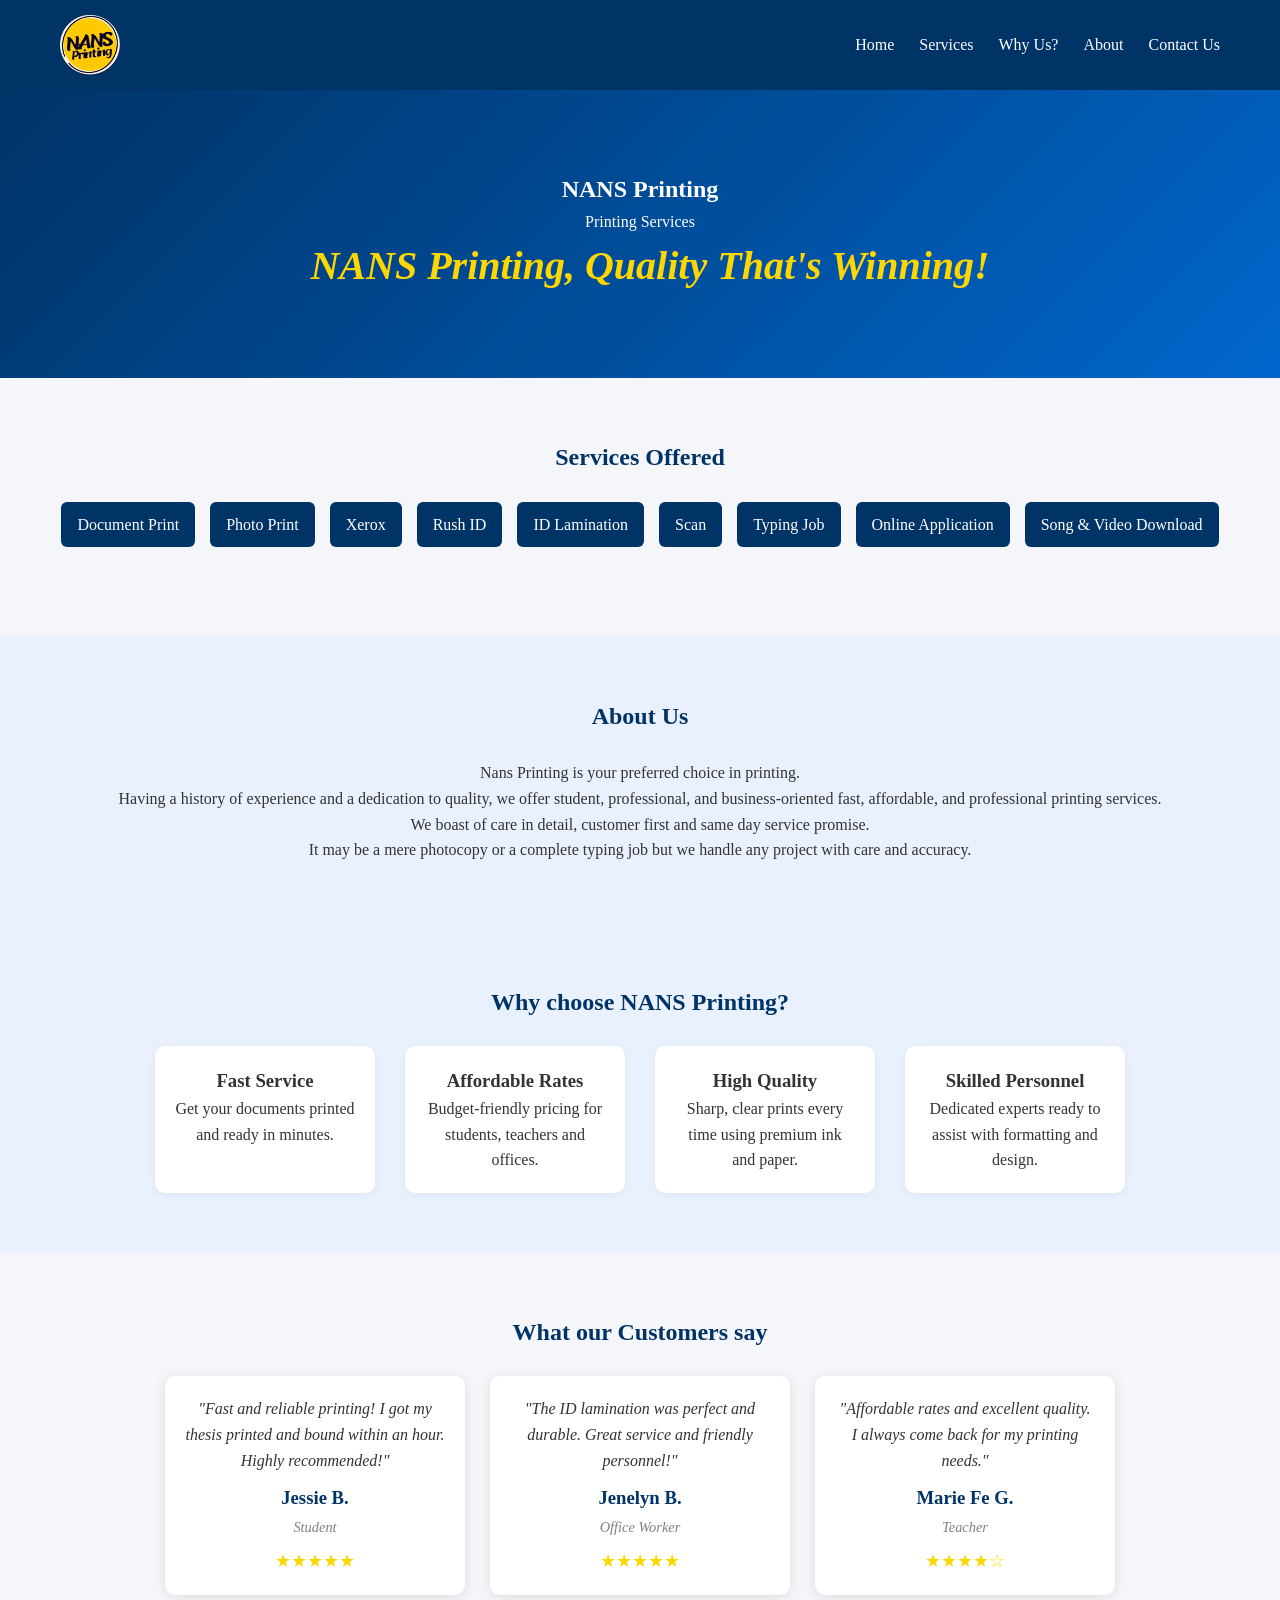
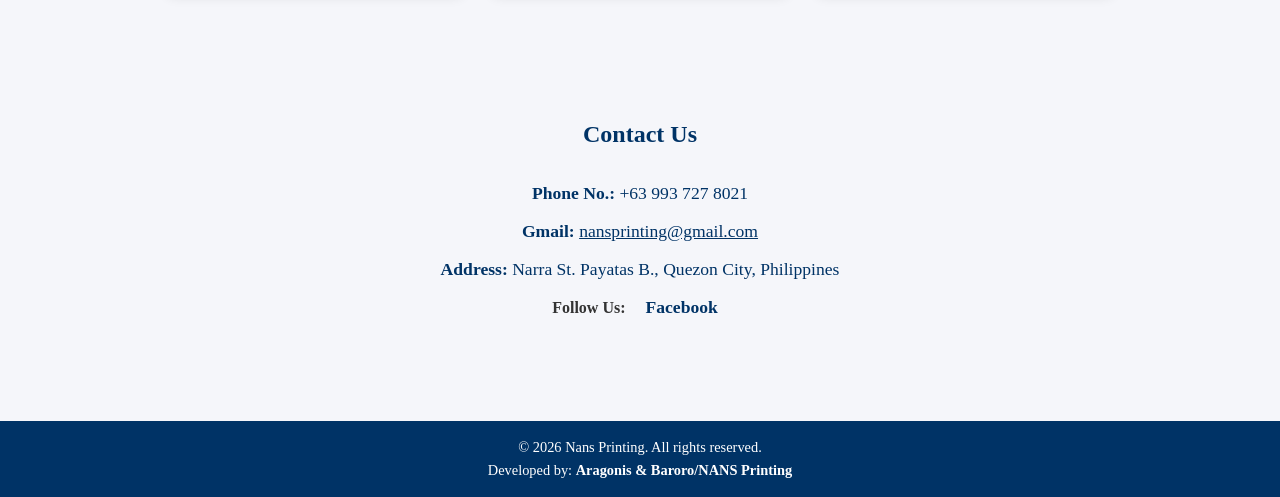
<file: index.html>
<!DOCTYPE html>
<html lang="en">
<head>
  <meta charset="UTF-8" />
  <meta name="viewport" content="width=device-width, initial-scale=1" />
  <title>NANS Printing</title>
  <link rel="stylesheet" href="style.css" />
</head>
<body>
  <header>
    <div class="logo">
      <img src="WEBSITE\logo.png" alt="Nans Printing" />
    </div>
    <nav>
      <ul class="nav-links">
        <li><a href="index.html">Home</a></li>
        <li><a href="services.html">Services</a></li>
        <li><a href="why.html">Why Us?</a></li>
        <li><a href="about.html">About</a></li>
        <li><a href="contact.html">Contact Us</a></li>
      </ul>
    </nav>
  </header>

  <section id="home" class="hero">
    <h2>NANS Printing</h2>
    <p>Printing Services</p>
    <h1 class="tagline">NANS Printing, Quality That's Winning!</h1>
  </section>

  <section id="services" class="services">
    <h2>Services Offered</h2>
    <div class="service-buttons">
      <a href="#docu" class="btn">Document Print</a>
      <a href="#photo" class="btn">Photo Print</a>
      <a href="#xerox" class="btn">Xerox</a>
      <a href="#id" class="btn">Rush ID</a>
      <a href="#laminate" class="btn">ID Lamination</a>
      <a href="#scan" class="btn">Scan</a>
      <a href="#typing" class="btn">Typing Job</a>
      <a href="#online" class="btn">Online Application</a>
      <a href="#download" class="btn">Song & Video Download</a>
    </div>

    <div class="service-details">
      <div id="docu" class="detail-card">
        <h3>Document Printing</h3>
        <img src="WEBSITE\docu.jpg" alt="Document printing sample" />
      </div>

      <div id="photo" class="detail-card">
        <h3>Photo Printing</h3>
        <img src="WEBSITE\photo.jpg" alt="Photo printing sample" />
      </div>

      <div id="xerox" class="detail-card">
        <h3>Xerox / Photocopy</h3>
        <img src="WEBSITE\xerox.jpg" alt="Photocopy sample" />
      </div>

      <div id="id" class="detail-card">
        <h3>Rush ID Printing</h3>
        <img src="WEBSITE\rush-id.jpg" alt="Sample ID Card" />
      </div>

      <div id="laminate" class="detail-card">
        <h3>ID Lamination</h3>
        <img src="WEBSITE\lamination.jpg" alt="Lamination sample" />
      </div>

      <div id="scan" class="detail-card">
        <h3>Scanning</h3>
        <img src="WEBSITE\scan.jpg" alt="Scan sample" />
      </div>

      <div id="typing" class="detail-card">
        <h3>Typing Job</h3>
        <img src="WEBSITE\typing.jpg" alt="Typing job sample" />
      </div>

      <div id="online" class="detail-card">
        <h3>Online Application</h3>
        <img src="WEBSITE\online.jpg" alt="Online application sample" />
      </div>

      <div id="download" class="detail-card">
        <h3>Song & Video Download</h3>
        <img src="WEBSITE\download.jpg" alt="Song & Video Download sample" />
      </div>
    </div>
  </section>

  <section id="about" class="about">
    <h2>About Us</h2>
    <p>
      Nans Printing is your preferred choice in printing.<br>
      Having a history of experience and a dedication to quality,
      we offer student, professional, and business-oriented fast,
      affordable, and professional printing services.<br>
    </p>
    <p>
      We boast of care in detail, customer first and same day service promise.<br>
      It may be a mere photocopy or a complete typing job
      but we handle any project with care and accuracy.<br>
    </p>
  </section>

  <section id="why-choose" class="why-choose">
    <h2>Why choose NANS Printing?</h2>
    <div class="reasons">
      <div class="reason">
        <h3>Fast Service</h3>
        <p>Get your documents printed and ready in minutes.</p>
      </div>
      <div class="reason">
        <h3>Affordable Rates</h3>
        <p>Budget-friendly pricing for students, teachers and offices.</p>
      </div>
      <div class="reason">
        <h3>High Quality</h3>
        <p>Sharp, clear prints every time using premium ink and paper.</p>
      </div>
      <div class="reason">
        <h3>Skilled Personnel</h3>
        <p>Dedicated experts ready to assist with formatting and design.</p>
      </div>
    </div>
  </section>

  <section id="testimonials" class="testimonials">
    <h2>What our Customers say</h2>
    <div class="inner">
      <div class="row">
        <div class="col">
          <div class="testimonial">
            <p>"Fast and reliable printing! I got my thesis printed and bound within an hour. Highly recommended!"</p>
            <div class="name"><h3>Jessie B.</h3></div>
            <div class="position"><p>Student</p></div>
            <div class="stars">★★★★★</div>
          </div>
        </div>
        <div class="col">
          <div class="testimonial">
            <p>"The ID lamination was perfect and durable. Great service and friendly personnel!"</p>
            <div class="name"><h3>Jenelyn B.</h3></div>
            <div class="position"><p>Office Worker</p></div>
            <div class="stars">★★★★★</div>
          </div>
        </div>
        <div class="col">
          <div class="testimonial">
            <p>"Affordable rates and excellent quality. I always come back for my printing needs."</p>
            <div class="name"><h3>Marie Fe G.</h3></div>
            <div class="position"><p>Teacher</p></div>
            <div class="stars">★★★★☆</div>
          </div>
        </div>
      </div>
    </div>
  </section>

  <section id="contact" class="contact">
    <h2>Contact Us</h2>
    <p><strong>Phone No.:</strong> +63 993 727 8021</p>
    <p>
      <strong>Gmail:</strong>
      <a href="mailto:nansprinting@gmail.com">nansprinting@gmail.com</a>
    </p>
    <p><strong>Address:</strong> Narra St. Payatas B., Quezon City, Philippines</p>
    <div class="social-links">
      <strong>Follow Us:</strong>
      <a href="https://www.facebook.com/nanske.flores" target="_blank"><i class="fab fa-facebook"></i> Facebook</a>
    </div>
  </section>

  <footer>
    <p>&copy; <span id="year"></span> Nans Printing. All rights reserved.</p>
    <p>Developed by: <strong>Aragonis & Baroro/NANS Printing</strong></p>
  </footer>

  <script>
    document.getElementById("year").textContent = new Date().getFullYear();
  </script>
</body>
</html>
</file>
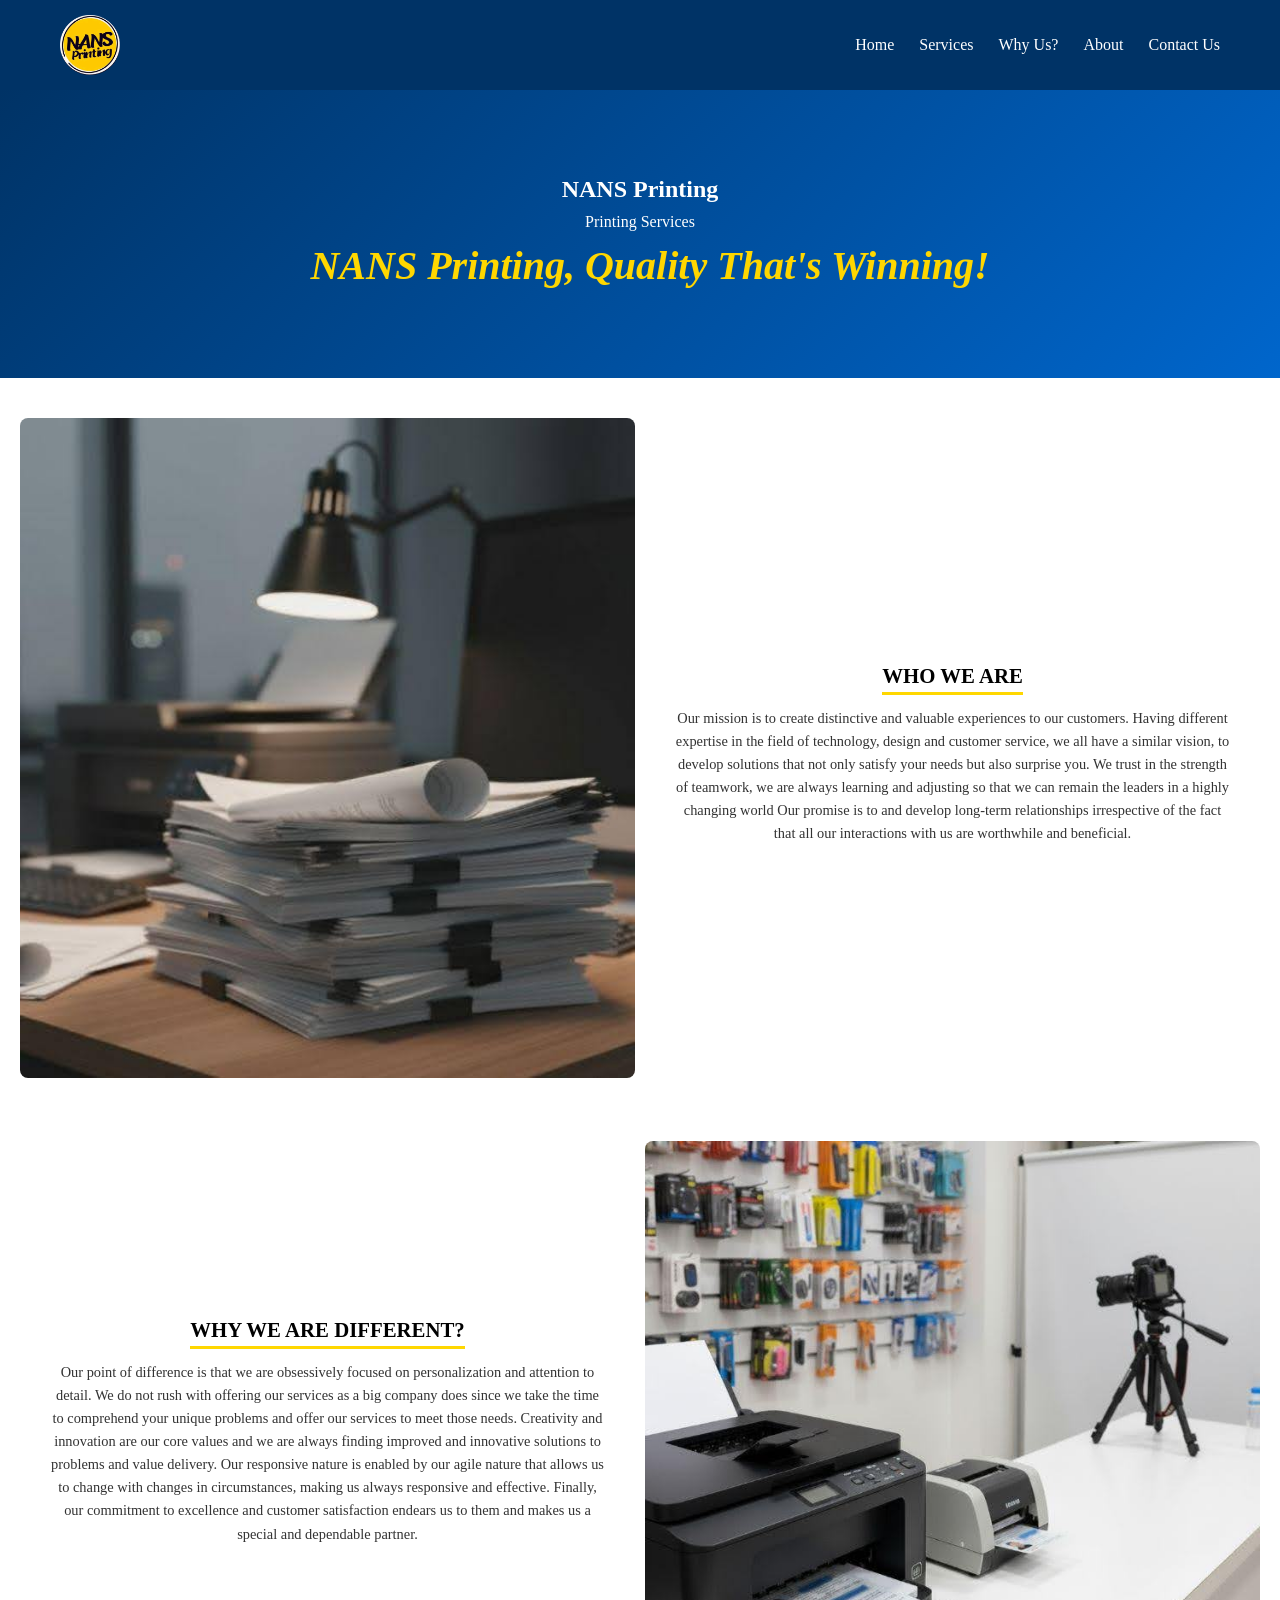
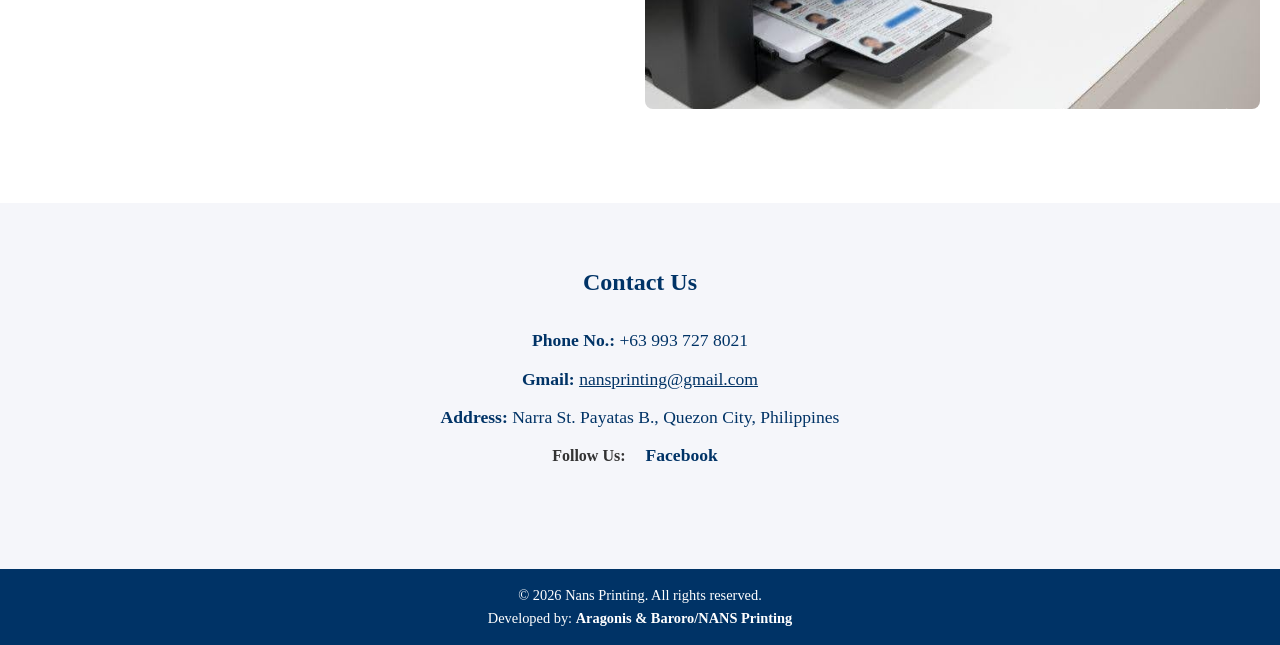
<file: about.html>
<!DOCTYPE html>
<html lang="en">
<head>
  <meta charset="UTF-8" />
  <meta name="viewport" content="width=device-width, initial-scale=1" />
  <title>NANS Printing</title>
  <link rel="stylesheet" href="style.css" />
</head>
<body>
  <header>
    <div class="logo">
      <img src="WEBSITE\logo.png" alt="Nans Printing" />
    </div>
    <nav>
      <ul class="nav-links">
        <li><a href="index.html">Home</a></li>
        <li><a href="services.html">Services</a></li>
        <li><a href="why.html">Why Us?</a></li>
        <li><a href="about.html">About</a></li>
        <li><a href="contact.html">Contact Us</a></li>
      </ul>
    </nav>
  </header>

  <section id="home" class="hero">
    <h2>NANS Printing</h2>
    <p>Printing Services</p>
    <h1 class="tagline">NANS Printing, Quality That's Winning!</h1>
  </section>

  <section id="about" class="about-split">
  <div class="about-image">
    <img src="WEBSITE\bg.jpg" alt="Printing Process Photo 1" />
  </div>
  <div class="about-text">
    <h2>WHO WE ARE</h2>
    <p>
      Our mission is to create distinctive and valuable experiences to our customers.
      Having different expertise in the field of technology, design and customer service, we all have a similar vision, to develop solutions that not only satisfy your needs but also surprise you.
      We trust in the strength of teamwork, we are always learning and adjusting so that we can remain the leaders in a highly changing world
      Our promise is to and develop long-term relationships irrespective of the fact that all our interactions with us are worthwhile and beneficial.
    </p>
  </div>
  <div class="about-text">
    <h2>WHY WE ARE DIFFERENT?</h2>
    <p>
      Our point of difference is that we are obsessively focused on personalization and attention to detail.
      We do not rush with offering our services as a big company does since we take the time to comprehend your unique problems and offer our services to meet those needs.
      Creativity and innovation are our core values and we are always finding improved and innovative solutions to problems and value delivery.
      Our responsive nature is enabled by our agile nature that allows us to change with changes in circumstances, making us always responsive and effective.
      Finally, our commitment to excellence and customer satisfaction endears us to them and makes us a special and dependable partner.
    </p>
  </div>
  </div>
  <div class="about-image">
    <img src="WEBSITE\bg(1).jpg" alt="Printing Process Photo 2" />
  </div>
  </section>

  <section id="contact" class="contact">
    <h2>Contact Us</h2>
    <p><strong>Phone No.:</strong> +63 993 727 8021</p>
    <p>
      <strong>Gmail:</strong>
      <a href="mailto:nansprinting@gmail.com">nansprinting@gmail.com</a>
    </p>
    <p><strong>Address:</strong> Narra St. Payatas B., Quezon City, Philippines</p>
    <div class="social-links">
      <strong>Follow Us:</strong>
      <a href="https://www.facebook.com/nanske.flores" target="_blank"><i class="fab fa-facebook"></i> Facebook</a>
    </div>
  </section>

  <footer>
    <p>&copy; <span id="year"></span> Nans Printing. All rights reserved.</p>
    <p>Developed by: <strong>Aragonis & Baroro/NANS Printing</strong></p>
  </footer>

  <script>
    document.getElementById("year").textContent = new Date().getFullYear();
  </script>
</body>
</html>
</file>
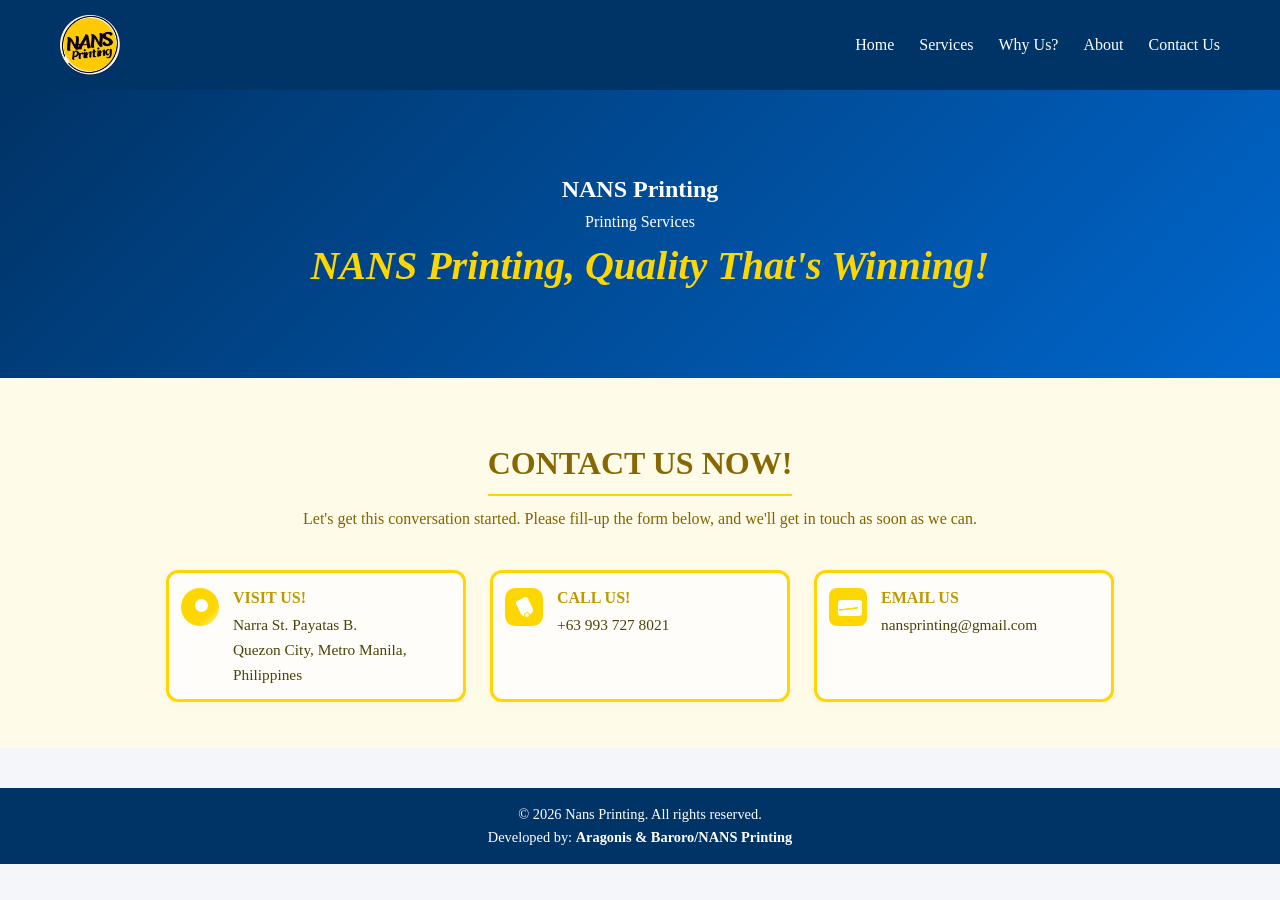
<file: contact.html>
<!DOCTYPE html>
<html lang="en">
<head>
  <meta charset="UTF-8" />
  <meta name="viewport" content="width=device-width, initial-scale=1" />
  <title>NANS Printing</title>
  <link rel="stylesheet" href="style.css" />
</head>
<body>
  <header>
    <div class="logo">
      <img src="WEBSITE\logo.png" alt="Nans Printing" />
    </div>
    <nav>
      <ul class="nav-links">
        <li><a href="index.html">Home</a></li>
        <li><a href="services.html">Services</a></li>
        <li><a href="why.html">Why Us?</a></li>
        <li><a href="about.html">About</a></li>
        <li><a href="contact.html">Contact Us</a></li>
      </ul>
    </nav>
  </header>

  <section id="home" class="hero">
    <h2>NANS Printing</h2>
    <p>Printing Services</p>
    <h1 class="tagline">NANS Printing, Quality That's Winning!</h1>
  </section>

  <section class="custom-contact-block">
  <h2>CONTACT US NOW!</h2>
  <p>Let's get this conversation started. Please fill-up the form below, and we'll get in touch as soon as we can.</p>
  <div class="custom-contact-list">
    <div class="contact-box">
      <div class="contact-icon location-icon"></div>
      <div>
        <strong>VISIT US!</strong>
        <p>Narra St. Payatas B.<br />Quezon City, Metro Manila,<br />Philippines</p>
      </div>
    </div>
    <div class="contact-box">
      <div class="contact-icon phone-icon"></div>
      <div>
        <strong>CALL US!</strong>
        <p>+63 993 727 8021</p>
      </div>
    </div>
    <div class="contact-box">
      <div class="contact-icon email-icon"></div>
      <div>
        <strong>EMAIL US</strong>
        <p>nansprinting@gmail.com</p>
      </div>
 </section>

  <footer>
    <p>&copy; <span id="year"></span> Nans Printing. All rights reserved.</p>
    <p>Developed by: <strong>Aragonis & Baroro/NANS Printing</strong></p>
  </footer>

  <script>
    document.getElementById("year").textContent = new Date().getFullYear();
  </script>
</body>
</html>
</file>
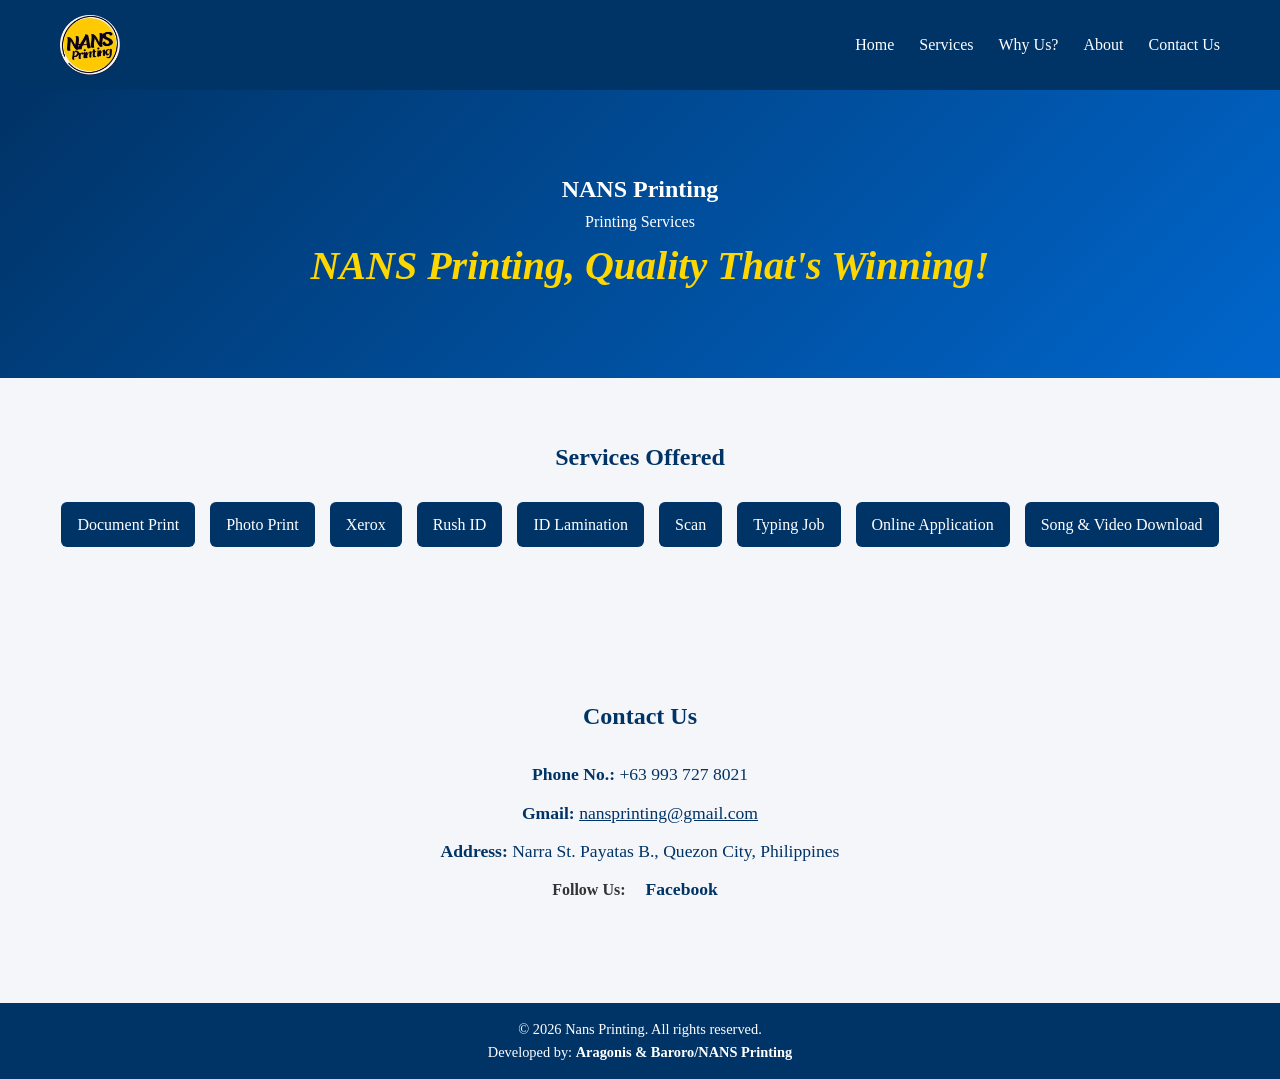
<file: services.html>
<!DOCTYPE html>
<html lang="en">
<head>
  <meta charset="UTF-8" />
  <meta name="viewport" content="width=device-width, initial-scale=1" />
  <title>NANS Printing</title>
  <link rel="stylesheet" href="style.css" />
</head>
<body>
  <header>
    <div class="logo">
      <img src="WEBSITE\logo.png" alt="Nans Printing" />
    </div>
    <nav>
      <ul class="nav-links">
        <li><a href="index.html">Home</a></li>
        <li><a href="services.html">Services</a></li>
        <li><a href="why.html">Why Us?</a></li>
        <li><a href="about.html">About</a></li>
        <li><a href="contact.html">Contact Us</a></li>
      </ul>
    </nav>
  </header>

  <section id="home" class="hero">
    <h2>NANS Printing</h2>
    <p>Printing Services</p>
    <h1 class="tagline">NANS Printing, Quality That's Winning!</h1>
  </section>

  <section id="services" class="services">
    <h2>Services Offered</h2>
    <div class="service-buttons">
      <a href="#docu" class="btn">Document Print</a>
      <a href="#photo" class="btn">Photo Print</a>
      <a href="#xerox" class="btn">Xerox</a>
      <a href="#id" class="btn">Rush ID</a>
      <a href="#laminate" class="btn">ID Lamination</a>
      <a href="#scan" class="btn">Scan</a>
      <a href="#typing" class="btn">Typing Job</a>
      <a href="#online" class="btn">Online Application</a>
      <a href="#download" class="btn">Song & Video Download</a>
    </div>

    <div class="service-details">
      <div id="docu" class="detail-card">
        <h3>Document Printing</h3>
        <img src="WEBSITE\docu.jpg" alt="Document printing sample" />
        <p>High-quality document printing for school, office, and personal needs. Black & white or colored prints.</p>
        <p><strong>₱5.00 - ₱10.00</strong> per page</p>
        <a href="#services" class="close-btn">Close</a>
      </div>

      <div id="photo" class="detail-card">
        <h3>Photo Printing</h3>
        <img src="WEBSITE\photo.jpg" alt="Photo printing sample" />
        <p>Professional photo printing available in various sizes. Matte or glossy finish options.</p>
        <p><strong>₱10.00 - ₱50.00</strong> per photo</p>
        <a href="#services" class="close-btn">Close</a>
      </div>

      <div id="xerox" class="detail-card">
        <h3>Xerox / Photocopy</h3>
        <img src="WEBSITE\xerox.jpg" alt="Photocopy sample" />
        <p>Quick photocopying for documents, books, and IDs.</p>
        <p><strong>₱2.00</strong> per page</p>
        <a href="#services" class="close-btn">Close</a>
      </div>

      <div id="id" class="detail-card">
        <h3>Rush ID Printing</h3>
        <img src="WEBSITE\rush-id.jpg" alt="Sample ID Card" />
        <p>Instant ID creation and printing for students and professionals. Layout assistance included.</p>
        <p><strong>₱40.00</strong> per ID</p>
        <a href="#services" class="close-btn">Close</a>
      </div>

      <div id="laminate" class="detail-card">
        <h3>ID Lamination</h3>
        <img src="WEBSITE\lamination.jpg" alt="Lamination sample" />
        <p>Durable lamination to protect cards, photos, and certificates from wear and tear.</p>
        <p><strong>₱25.00</strong> per item</p>
        <a href="#services" class="close-btn">Close</a>
      </div>

      <div id="scan" class="detail-card">
        <h3>Scanning</h3>
        <img src="WEBSITE\scan.jpg" alt="Scan sample" />
        <p>Fast and clear scanning of documents and photos, saved in PDF or image format.</p>
        <p><strong>₱5.00</strong> per page</p>
        <a href="#services" class="close-btn">Close</a>
      </div>

      <div id="typing" class="detail-card">
        <h3>Typing Job</h3>
        <img src="WEBSITE\typing.jpg" alt="Typing job sample" />
        <p>We type your handwritten or printed materials quickly and accurately.</p>
        <p><strong>₱20.00+</strong> per page</p>
        <a href="#services" class="close-btn">Close</a>
      </div>

      <div id="online" class="detail-card">
        <h3>Online Application</h3>
        <img src="WEBSITE\online.jpg" alt="Online application sample" />
        <p>We assist in filling out and submitting online forms and government applications.</p>
        <p><strong>₱30.00+</strong> per transaction</p>
        <a href="#services" class="close-btn">Close</a>
      </div>

      <div id="download" class="detail-card">
        <h3>Song & Video Download</h3>
        <img src="WEBSITE\download.jpg" alt="Song & Video Download sample" />
        <p>Download and save songs or videos to USB or CD. Quick and safe.</p>
        <p><strong>₱10.00+</strong> per file</p>
        <a href="#services" class="close-btn">Close</a>
      </div>
    </div>
  </section>

  <section id="contact" class="contact">
    <h2>Contact Us</h2>
    <p><strong>Phone No.:</strong> +63 993 727 8021</p>
    <p>
      <strong>Gmail:</strong>
      <a href="mailto:nansprinting@gmail.com">nansprinting@gmail.com</a>
    </p>
    <p><strong>Address:</strong> Narra St. Payatas B., Quezon City, Philippines</p>
    <div class="social-links">
      <strong>Follow Us:</strong>
      <a href="https://www.facebook.com/nanske.flores" target="_blank"><i class="fab fa-facebook"></i> Facebook</a>
    </div>
  </section>

  <footer>
    <p>&copy; <span id="year"></span> Nans Printing. All rights reserved.</p>
    <p>Developed by: <strong>Aragonis & Baroro/NANS Printing</strong></p>
  </footer>

  <script>
    document.getElementById("year").textContent = new Date().getFullYear();
  </script>
</body>
</html>
</file>
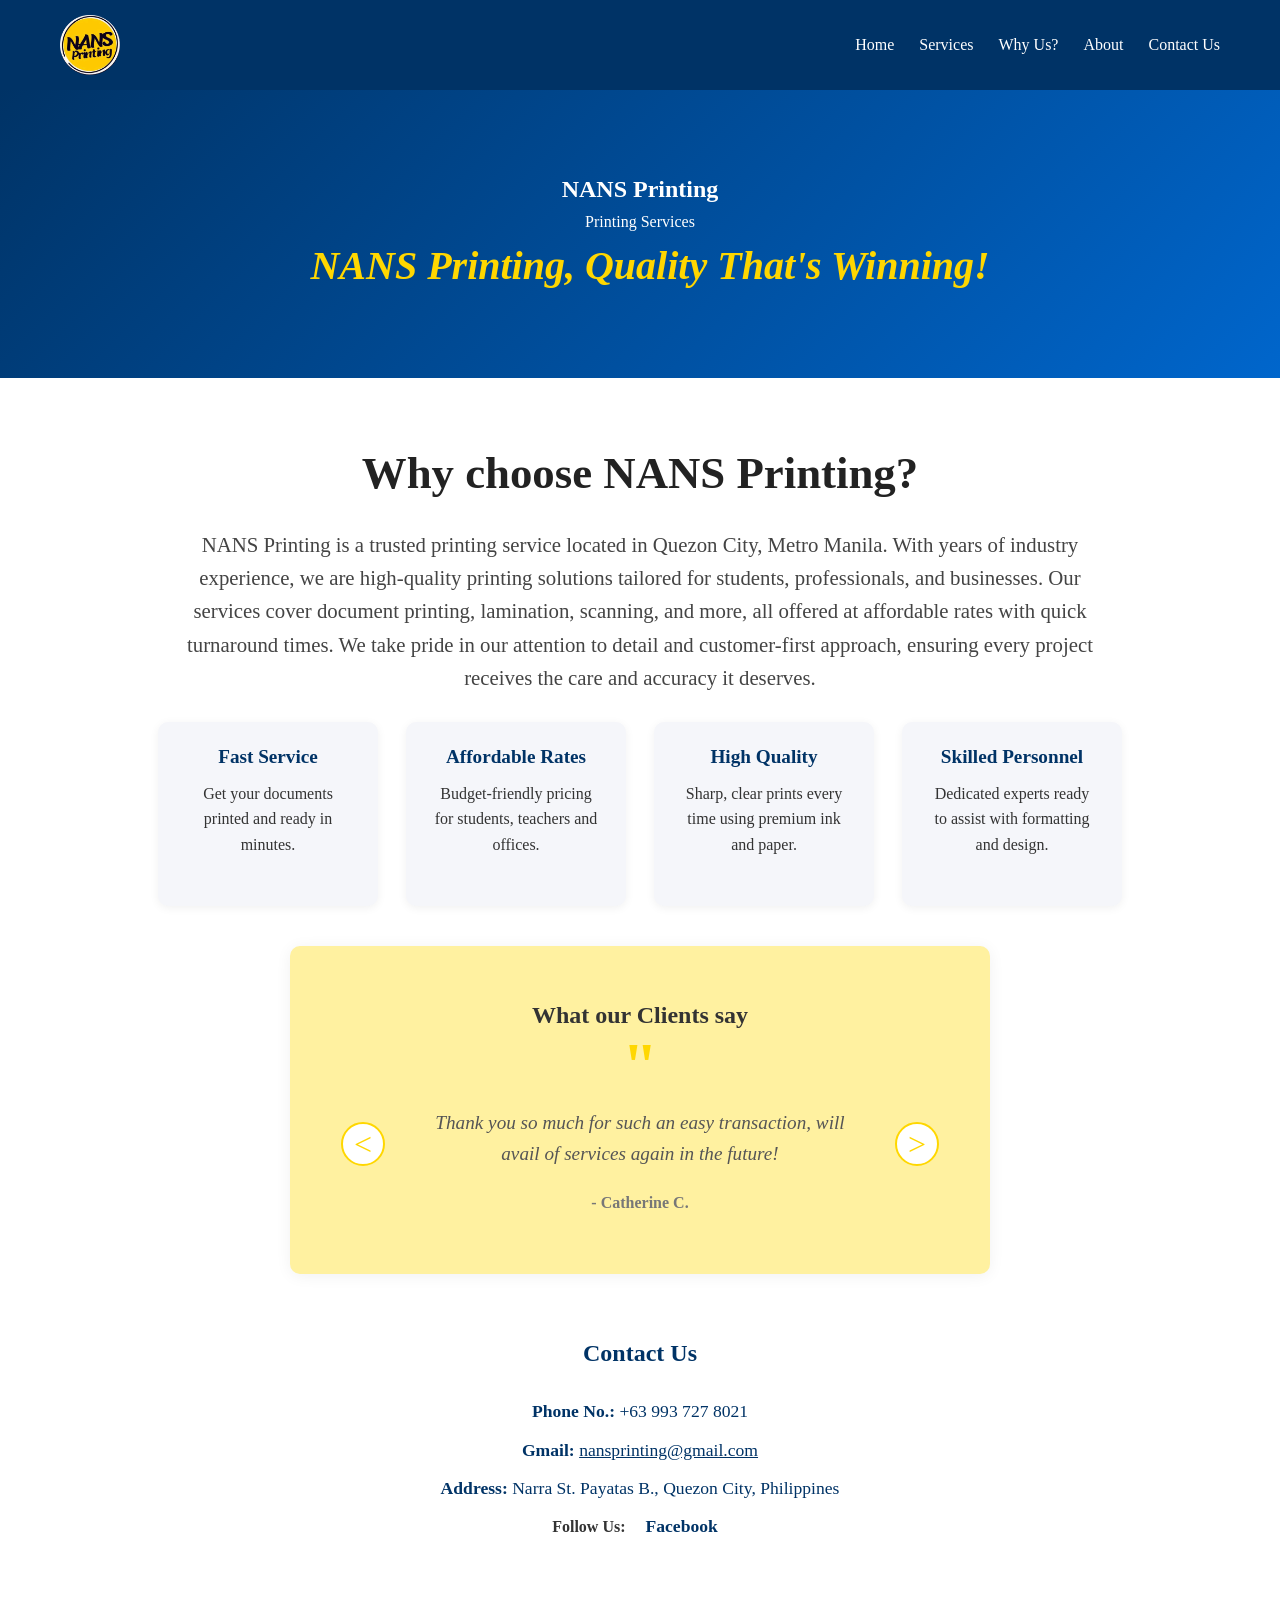
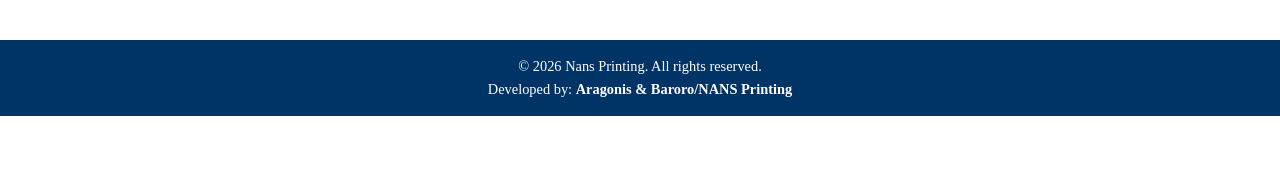
<file: why.html>
<!DOCTYPE html>
<html lang="en">
<head>
  <meta charset="UTF-8" />
  <meta name="viewport" content="width=device-width, initial-scale=1" />
  <title>NANS Printing</title>
  <link rel="stylesheet" href="style.css" />
</head>
<body>
  <header>
    <div class="logo">
      <img src="WEBSITE\logo.png" alt="Nans Printing" />
    </div>
    <nav>
      <ul class="nav-links">
        <li><a href="index.html">Home</a></li>
        <li><a href="services.html">Services</a></li>
        <li><a href="why.html">Why Us?</a></li>
        <li><a href="about.html">About</a></li>
        <li><a href="contact.html">Contact Us</a></li>
      </ul>
    </nav>
  </header>

  <section id="home" class="hero">
    <h2>NANS Printing</h2>
    <p>Printing Services</p>
    <h1 class="tagline">NANS Printing, Quality That's Winning!</h1>
  </section>

  <section class="why-combined-container">
  <div class="why-custom">
    <h2>Why choose NANS Printing?</h2>
    <p>
        NANS Printing is a trusted printing service located in Quezon City, Metro Manila.
        With years of industry experience, we are high-quality printing solutions tailored for students, professionals, and businesses.
        Our services cover document printing, lamination, scanning, and more, all offered at affordable rates with quick turnaround times.
        We take pride in our attention to detail and customer-first approach, ensuring every project receives the care and accuracy it deserves.
    </p>
    <div class="why-features">
      <div>
        <h3>Fast Service</h3>
        <p>Get your documents printed and ready in minutes.</p>
      </div>
      <div>
        <h3>Affordable Rates</h3>
        <p>Budget-friendly pricing for students, teachers and offices.</p>
      </div>
      <div>
        <h3>High Quality</h3>
        <p>Sharp, clear prints every time using premium ink and paper.</p>
      </div>
      <div>
        <h3>Skilled Personnel</h3>
        <p>Dedicated experts ready to assist with formatting and design.</p>
      </div>
    </div>
  </div>

  <div class="testimonials-custom">
  <h2>What our Clients say</h2>
  <div class="testimonial-slider">
    <button class="testimonial-btn prev-btn">&lt;</button>
    <div class="testimonial-content">
      <div class="testimonial-item active">
        <div class="testimonial-quote">"</div>
        <blockquote>
          Thank you so much for such an easy transaction, will avail of services again in the future!
        </blockquote>
        <cite>- Catherine C.</cite>
      </div>
      <div class="testimonial-item">
        <div class="testimonial-quote">"</div>
        <blockquote>
          Fast and reliable printing! I got my thesis printed and bound within an hour. Highly recommended!
        </blockquote>
        <cite>- Ethan A.</cite>
      </div>
      <div class="testimonial-item">
        <div class="testimonial-quote">"</div>
        <blockquote>
          Affordable rates and excellent quality. I always come back for my printing needs.
        </blockquote>
        <cite>- Marie Fe G.</cite>
      </div>
      <div class="testimonial-item">
        <div class="testimonial-quote">"</div>
        <blockquote>
          Super friendly personnel and the service process was very straightforward.
        </blockquote>
        <cite>- Lester T.</cite>
      </div>
      <div class="testimonial-item">
        <div class="testimonial-quote">"</div>
        <blockquote>
          I love that prices are clear upfront and there are no hidden charges. Excellent customer service!
        </blockquote>
        <cite>- Jessie B.</cite>
      </div>
    </div>
    <button class="testimonial-btn next-btn">&gt;</button>
  </div>
  </div>

  <script>
  document.addEventListener("DOMContentLoaded", function() {
  const testimonials = document.querySelectorAll('.testimonial-item');
  const nextBtn = document.querySelector('.next-btn');
  const prevBtn = document.querySelector('.prev-btn');
  let current = 0;

  function showTestimonial(idx) {
    testimonials.forEach((item, i) => {
      item.classList.toggle('active', i === idx);
    });
  }

  nextBtn.addEventListener('click', () => {
    current = (current + 1) % testimonials.length;
    showTestimonial(current);
  });

  prevBtn.addEventListener('click', () => {
    current = (current - 1 + testimonials.length) % testimonials.length;
    showTestimonial(current);
  });

  document.addEventListener('keydown', (e) => {
    if (e.key === 'ArrowRight') nextBtn.click();
    if (e.key === 'ArrowLeft') prevBtn.click();
  });
  });
  </script>

  <section id="contact" class="contact">
    <h2>Contact Us</h2>
    <p><strong>Phone No.:</strong> +63 993 727 8021</p>
    <p>
      <strong>Gmail:</strong>
      <a href="mailto:nansprinting@gmail.com">nansprinting@gmail.com</a>
    </p>
    <p><strong>Address:</strong> Narra St. Payatas B., Quezon City, Philippines</p>
    <div class="social-links">
      <strong>Follow Us:</strong>
      <a href="https://www.facebook.com/nanske.flores" target="_blank"><i class="fab fa-facebook"></i> Facebook</a>
    </div>
  </section>

  <footer>
    <p>&copy; <span id="year"></span> Nans Printing. All rights reserved.</p>
    <p>Developed by: <strong>Aragonis & Baroro/NANS Printing</strong></p>
  </footer>

  <script>
    document.getElementById("year").textContent = new Date().getFullYear();
  </script>
</body>
</html>
</file>
<file: style.css>
* {
  box-sizing: border-box;
  margin: 0;
  padding: 0;
  font-family: Tahoma;
}

body {
  background-color: #f5f6fa;
  color: #333;
  line-height: 1.6;
}

header {
  background-color: #003366;
  color: white;
  display: flex;
  flex-wrap: wrap;
  justify-content: space-between;
  align-items: center;
  padding: 15px 60px;
}

.logo {
  display: flex;
  align-items: center;
  gap: 10px;
}

.logo img {
  width: 60px;
  height: auto;
  object-fit: contain;
  border-radius: 8px;
}

.tagline {
  font-style: italic;
  font-size: 2.5rem;
  margin-left: 20px;
  color: #ffd700;
}

.nav-links {
  list-style: none;
  display: flex;
  gap: 25px;
}

.nav-links a {
  color: white;
  text-decoration: none;
  font-weight: 500;
}

.nav-links a:hover {
  color: #ffd700;
}

.hero {
  text-align: center;
  padding: 80px 20px;
  background: linear-gradient(135deg, #003366, #0066cc);
  color: white;
}

.services {
  padding: 60px 20px;
  text-align: center;
}

.services h2 {
  color: #003366;
  margin-bottom: 25px;
}

.service-buttons {
  display: flex;
  flex-wrap: wrap;
  justify-content: center;
  gap: 15px;
  margin-bottom: 30px;
}

.btn {
  background-color: #003366;
  color: white;
  padding: 10px 16px;
  border-radius: 6px;
  text-decoration: none;
  font-weight: 500;
  transition: 0.3s;
}

.btn:hover {
  background-color: #0055aa;
}

.detail-card {
  display: none;
  background: white;
  padding: 25px;
  margin: 0 auto 30px;
  max-width: 700px;
  border-radius: 12px;
  box-shadow: 0 2px 8px rgba(0,0,0,0.1);
  text-align: center;
  animation: fadeIn 0.3s ease-in-out;
}

.detail-card:target {
  display: block;
}

.detail-card img {
  max-width: 100%;
  height: auto;
  border-radius: 8px;
  margin-bottom: 15px;
}

.close-btn {
  display: inline-block;
  margin-top: 15px;
  background-color: #0055aa;
  color: white;
  padding: 8px 14px;
  border-radius: 6px;
  text-decoration: none;
}

.close-btn:hover {
  background-color: #003366;
}

@keyframes fadeIn {
  from {opacity: 0; transform: translateY(10px);}
  to {opacity: 1; transform: translateY(0);}
}

.about, .contact, .why-choose, .testimonials {
  padding: 60px 20px;
  text-align: center;
}

.about, .why-choose {
  background-color: #e9f1ff;
}

.about h2, .contact h2, .why-choose h2, .testimonials h2 {
  color: #003366;
  margin-bottom: 25px;
}

.about-split {
  display: grid;
  grid-template-columns: 1fr 1fr;
  grid-template-rows: 1fr 1fr;
  gap: 0;
  padding: 0;
  background: #fff;
}

.about-split .about-img {
  width: 100%;
  height: 100%;
  overflow: hidden;
  display: flex;
  align-items: stretch;
}

.about-split .about-img img {
  width: 100%;
  height: 100%;
  max-height: 380px;
  object-fit: cover;
  display: block;
}

.about-split .about-hero,
.about-split .about-para {
  display: flex;
  flex-direction: column;
  justify-content: center;
  align-items: center;
  background: #fff;
  padding: 40px 30px 30px 30px;
  text-align: center;
}

.about-split .about-hero h2 {
  font-size: 2rem;
  margin-bottom: 12px;
  font-weight: 900;
  letter-spacing: 1px;
  color: #121212;
  text-transform: uppercase;
  border-bottom: 3px solid #23b167;
  display: inline-block;
  padding-bottom: 2px;
}

.about-split .about-hero p {
  font-size: 1rem;
  color: #222;
}

.about-split .about-para p {
  font-size: 1rem;
  color: #222;
}

.about-split {
  display: grid;
  grid-template-columns: 1fr 1fr;
  gap: 10px;
  padding: 40px 20px;
  align-items: center;
  background-color: white;
}

.about-split .about-image img {
  width: 100%;
  height: auto;
  border-radius: 8px;
  object-fit: cover;
}

.about-split .about-text {
  text-align: center;
  font-size: 0.9rem;
  color: #333;
  padding: 10px 30px;
}

.about-split h2 {
  font-weight: 900;
  text-transform: uppercase;
  font-size: 1.3rem;
  margin-bottom: 12px;
  color: #000;
  border-bottom: 3px solid #ffd700;
  width: fit-content;
  margin-left: auto;
  margin-right: auto;
}

@media (max-width: 900px) {
  .about-split {
    grid-template-columns: 1fr;
    grid-template-rows: repeat(4, auto);
  }
  .about-split .about-img img {
    max-height: 240px;
  }
}

.why-choose .reasons {
  display: flex;
  flex-wrap: wrap;
  justify-content: center;
  gap: 30px;
}

.why-choose .reason {
  background: white;
  padding: 20px;
  border-radius: 10px;
  box-shadow: 0 2px 10px rgba(0,0,0,0.05);
  width: 220px;
  text-align: center;
}

.testimonials .inner {
  max-width: 1000px;
  margin: 0 auto;
}

.testimonials .row {
  display: flex;
  flex-wrap: wrap;
  justify-content: center;
  gap: 25px;
}

.testimonials .col {
  background: white;
  border-radius: 10px;
  box-shadow: 0 2px 12px rgba(0,0,0,0.1);
  padding: 20px;
  max-width: 300px;
}

.testimonials .testimonial img {
  border-radius: 50%;
  width: 80px;
  height: 80px;
  object-fit: cover;
  margin-bottom: 15px;
}

.testimonials .testimonial p {
  font-style: italic;
  margin-bottom: 10px;
}

.testimonials .name h3 {
  color: #003366;
  margin-bottom: 3px;
}

.testimonials .position p {
  font-size: 0.9em;
  color: gray;
  margin-bottom: 8px;
}

.testimonials .stars {
  color: #ffd700;
  font-size: 1.1rem;
}

.why-combined-container {
  padding: 60px 0 60px 0;
  background: #fff;
}

.why-custom {
  text-align: center;
  margin-bottom: 40px;
}

.why-custom h2 {
  font-size: 2.8rem;
  font-weight: 800;
  margin-bottom: 18px;
  color: #222;
}

.why-custom p {
  font-size: 1.3rem;
  font-weight: 300;
  line-height: 1.6;
  max-width: 950px;
  margin: 0 auto 28px auto;
  color: #444;
}

.why-features {
  display: flex;
  flex-wrap: wrap;
  justify-content: center;
  gap: 28px;
  margin-top: 24px;
}

.why-features > div {
  background: #f5f6fa;
  padding: 20px 25px;
  border-radius: 10px;
  box-shadow: 0 2px 10px rgba(0,0,0,0.06);
  width: 220px;
  min-height: 160px;
  text-align: center;
}

.why-features h3 {
  color: #003366;
  font-size: 1.2rem;
  margin-bottom: 8px;
  font-weight: 700;
}

.why-features p {
  color: #333;
  font-size: 1rem;
}

.testimonials-custom {
  padding: 50px 20px 20px 20px;
  text-align: center;
  background-color: #fff1a0;
  color: #333;
  font-family: 'Segoe UI', Tahoma, Geneva, Verdana, sans-serif;
  max-width: 700px;
  margin: 0 auto;
  border-radius: 10px;
  box-shadow: 0 2px 16px rgba(0,0,0,0.06);
  position: relative;
}

.testimonial-slider {
  display: flex;
  align-items: center;
  justify-content: center;
  gap: 20px;
}

.testimonial-btn {
  background: #fff;
  border: 2px solid #ffd700;
  color: #ffd700;
  border-radius: 50%;
  width: 44px;
  height: 44px;
  font-size: 2rem;
  cursor: pointer;
  transition: background 0.2s, color 0.2s;
}

.testimonial-btn:hover {
  background: #ffd700;
  color: #fff;
}

.testimonial-content {
  width: 470px;
  min-height: 220px;
  position: relative;
  display: flex;
  overflow: hidden;
  justify-content: center;
}

.testimonial-item {
  display: none;
  flex-direction: column;
  align-items: center;
  width: 100%;
  transition: opacity 0.3s;
  position: absolute;
  left: 0;
  top: 0;
}

.testimonial-item.active {
  display: flex;
  position: static;
}

.testimonial-quote {
  font-size: 4rem;
  color: #ffd700;
  margin-bottom: 10px;
  font-weight: 900;
  line-height: 1;
}

.testimonial-content blockquote {
  font-style: italic;
  font-size: 1.2rem;
  margin: 0 20px 15px 20px;
  color: #555;
}

.testimonial-content cite {
  display: block;
  font-weight: 600;
  font-style: normal;
  font-size: 1rem;
  color: #777;
  margin-top: 6px;
}

@media (max-width: 900px) {
  .testimonial-content {
    width: 92vw;
    min-height: 190px;
  }
}


@media (max-width: 900px) {
  .why-features {
    flex-direction: column;
    align-items: center;
    gap: 20px;
  }
  .testimonial-content {
    width: 92vw;
    min-height: 190px;
  }
}


.contact p, .contact a {
  font-size: 1.1rem;
  color: #003366;
  margin: 10px 0;
}

.custom-contact-block {
  padding: 60px 10px 36px 10px;
  text-align: center;
  background: #fffbe9;
}

.custom-contact-block h2 {
  font-size: 2rem;
  color: #876800;
  margin-bottom: 10px;
  font-weight: bold;
  display: inline-block;
  border-bottom: 2.5px solid #ffd700;
  padding-bottom: 5px;
}

.custom-contact-block p {
  font-size: 1rem;
  color: #816303;
  margin-bottom: 38px;
}

.custom-contact-list {
  display: flex;
  flex-wrap: wrap;
  justify-content: center;
  gap: 24px;
  margin-top: 10px;
}

.contact-box {
  display: flex;
  align-items: flex-start;
  background: #fffdfa;
  border: 3px solid #ffd700;
  border-radius: 12px;
  padding: 12px 17px 12px 12px;
  min-width: 300px;
  max-width: 245px;
  box-shadow: 0 1px 6px rgba(162, 127, 9, 0.07);
  gap: 14px;
  margin-bottom: 10px;
  text-align: left;
  transition: box-shadow 0.24s, border-color 0.24s;
}

.contact-box:hover {
  box-shadow: 0 4px 16px rgba(255,215,0, 0.16);
  border-color: #e6c200;
}

.contact-icon {
  width: 38px;
  height: 38px;
  margin-top: 3px;
  flex-shrink: 0;
  display: flex;
  align-items: center;
  justify-content: center;
}

.location-icon {
  border-radius: 50%;
  background: linear-gradient(135deg, #ffd700 70%, #fff6a0 100%);
  position: relative;
}
.location-icon:after {
  content: '';
  display: block;
  width: 13px;
  height: 13px;
  background: #fff;
  border-radius: 50%;
  position: absolute;
  left: 12px;
  top: 9px;
  border: 2px solid #ffd700;
}
.location-icon:before {
  content: '';
  position: absolute;
  left: 15px;
  top: 22px;
  width: 8px;
  height: 10px;
  border-radius: 6px 6px 15px 15px/7px 7px 17px 17px;
  background: #ffd700;
}

.phone-icon {
  background: #ffd700;
  border-radius: 10px;
  position: relative;
}
.phone-icon:before {
  content: '';
  position: absolute;
  left: 12px;
  top: 8px;
  width: 13px;
  height: 18px;
  border-radius: 7px 7px 13px 13px/6px 6px 14px 14px;
  background: #fff;
  border: 2px solid #ffd700;
  border-bottom-width: 5px;
  transform: rotate(-25deg);
}
.phone-icon:after {
  content: '';
  position: absolute;
  left: 19px;
  top: 24px;
  width: 4px;
  height: 4px;
  border-radius: 50%;
  background: #fffbe9;
  border: 1.5px solid #ffd700;
}

.email-icon {
  position: relative;
  background: #ffd700;
  border-radius: 8px;
}
.email-icon:before {
  content: '';
  display: block;
  position: absolute;
  left: 7px;
  top: 10px;
  width: 24px;
  height: 16px;
  background: #fff;
  border: 2px solid #ffd700;
  border-radius: 5px;
}
.email-icon:after {
  content: '';
  position: absolute;
  left: 9px;
  top: 16px;
  width: 20px;
  height: 4px;
  border-bottom: 2.4px solid #ffd700;
  border-radius: 1.5px;
  transform: rotate(-7deg);
  background: transparent;
}

.fax-icon {
  position: relative;
  background: #ffe476;
  border-radius: 10px;
}
.fax-icon:before {
  content: '';
  position: absolute;
  left: 8px;
  top: 10px;
  width: 22px;
  height: 15px;
  background: #fff;
  border: 2px solid #ffd700;
  border-radius: 3px;
}
.fax-icon:after {
  content: '';
  position: absolute;
  left: 15px;
  top: 23px;
  width: 8px;
  height: 6px;
  border-radius: 2px 2px 6px 6px/2px 2px 5px 5px;
  background: #fffbe9;
  border: 1.7px solid #ffd700;
}

.contact-box strong {
  display: block;
  font-size: 1rem;
  color: #bc9a00;
  margin-bottom: 3px;
}
.contact-box p {
  margin: 0;
  font-size: 0.96rem;
  color: #494307;
}

@media (max-width: 725px) {
  .custom-contact-list {
    flex-direction: column;
    align-items: center;
    gap: 18px;
  }
  .contact-box {
    width: 98vw;
    max-width: 100%;
    min-width: 0;
  }
}

.social-links a {
  color: #003366;
  text-decoration: none;
  margin: 0 10px;
  font-weight: 600;
}

.social-links a i {
  margin-right: 6px;
}

.social-links a:hover {
  color: #0055aa;
}

footer {
  background-color: #003366;
  color: white;
  text-align: center;
  padding: 15px;
  margin-top: 40px;
  font-size: 0.9em;
}

@media (max-width: 768px) {
  header {
    flex-direction: column;
    padding: 20px;
  }
  
  .nav-links {
    gap: 15px;
    flex-wrap: wrap;
    justify-content: center;
    margin-top: 10px;
  }

  .why-choose .reasons {
    flex-direction: column;
    gap: 20px;
  }

  .testimonials .row {
    flex-direction: column;
    gap: 20px;
  }
}
</file>
